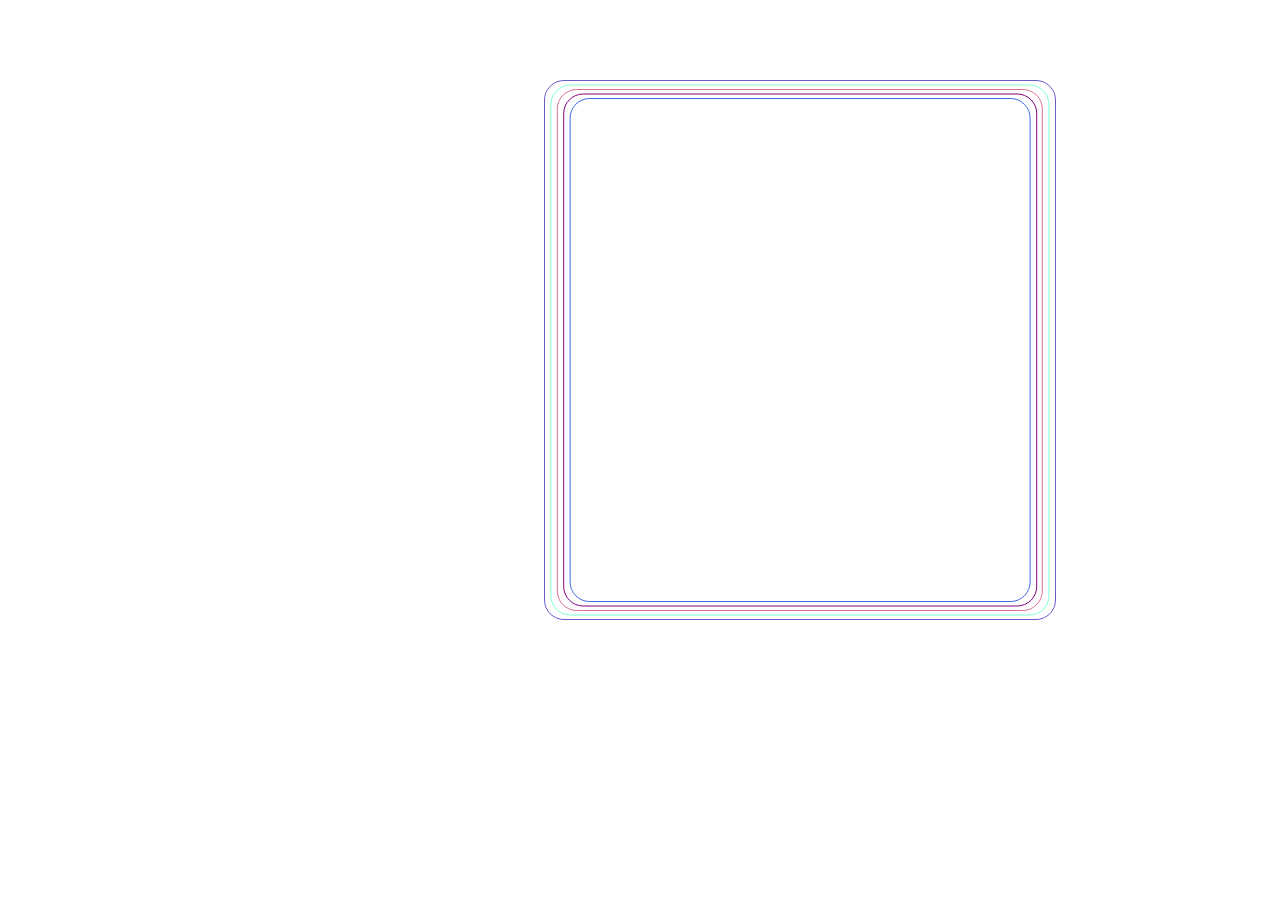
<file: Cards/index.html>
<!DOCTYPE html>
<html lang="en">
<head>
    <meta charset="UTF-8">
    <meta name="viewport" content="width=device-width, initial-scale=1.0">
    <title>Cards</title>
    <link rel="stylesheet" href="style.css">
</head>
<body>
    <div id="main">
        <div class="card" id="c1"></div>
        <div class="card" id="c2"></div>
        <div class="card" id="c3"></div>
        <div class="card" id="c4"></div>
        <div class="card" id="c5"></div>

    </div>
</body>
</html>
</file>
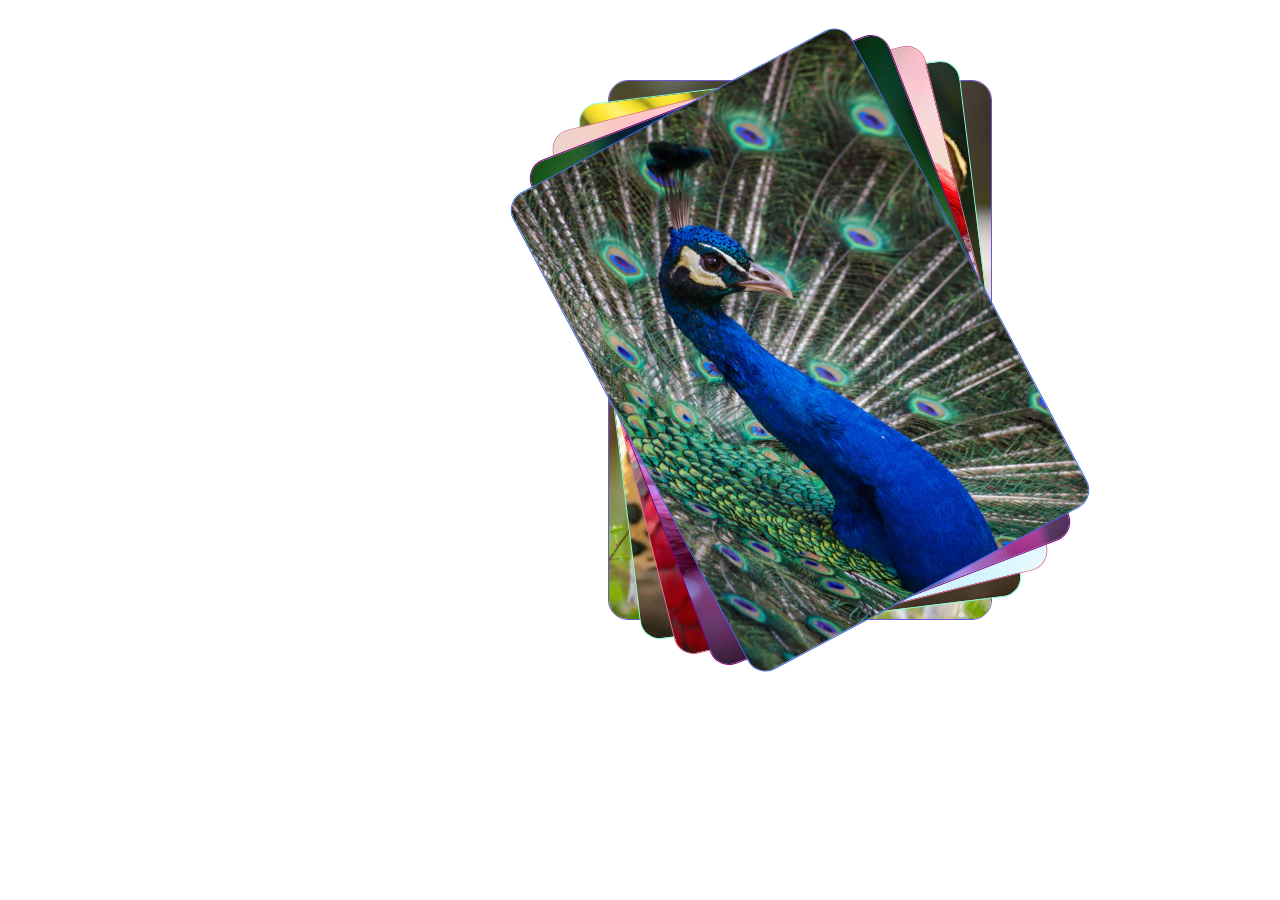
<file: Cards/cards.html>
<!DOCTYPE html>
<html lang="en">
<head>
    <meta charset="UTF-8">
    <meta name="viewport" content="width=device-width, initial-scale=1.0">
    <title>Cards</title>
    <link rel="stylesheet" href="cards.css">
</head>
<body>
    <div id="main">
        <div class="card" id="c1">
            <img src="./jaguar.jpg" alt="jaguar"  height="100%" 
            width="100%" >
        </div>

        <div class="card" id="c2">
            <img src="./Parrot.webp" alt="Parrot" height="100%" width="100%" >
        </div>

        <div class="card" id="c3">
            <img src="./two-pink-flamingos.jpg" alt="two-pink-flamingos" height="100%" width="100%">
        </div>

        <div class="card" id="c4">
            <img src="./Peacock.avif" alt="Peacock" height="100%" width="100%">
        </div>

        <div class="card" id="c5">
            <img src="./lamp.jpg" alt="lamp" height="100%" width="100%">
        </div>

    </div>
</body>
</html>
</file>
<file: Cards/style.css>
*{
    padding: 0%;
    margin: 0%;
    box-sizing: border-box;
}


body{
    height: 100vh;
    width: 100vw;
}

#main{
    height: 100vh;
    width: 100vw;
   /* display: flex;
    align-items: center;
    justify-content: center;*/

}

.card{
    height: 60vh;
    width: 40vw;
    translate: -50% -50%;
    border: 1px slateblue solid;
    border-radius: 20px;
    position: absolute;
    margin-top: 350px ;
    margin-left: 800px;
}

#c1{
    height: 59vh;
    width: 39vw;
    border-color: aquamarine;
}

#c2{
    height: 58vh;
    width: 38vw;
    border-color: palevioletred;
}

#c3{
    height: 57vh;
    width: 37vw;
    border-color: purple;
}

#c4{
    height: 56vh;
    width: 36vw;
    border-color: royalblue;
}
</file>
<file: Cards/cards.css>
*{
    padding: 0%;
    margin: 0%;
    box-sizing: border-box;
}


body{
    height: 100vh;
    width: 100vw;
   
}

#main{
    height: 100vh;
    width: 100vw;
   /* display: flex;
    align-items: center;
    justify-content: center;*/

}

img{
    object-fit: cover;
}
.card{
    height: 60vh;
    width: 30vw;
    translate: -50% -50%;
    border: 1px slateblue solid;
    border-radius: 20px;
    position: absolute;
    margin-top: 350px ;
    margin-left: 800px;
    overflow: hidden;
}

#c1{
   rotate: -7deg;
    border-color: aquamarine;
    z-index: 1 ;
}



#c2{
    rotate: -14deg;
    z-index: 2;
    border-color: palevioletred;
}

#c3{
   rotate: -21deg;
   z-index: 3;
    border-color: purple;
}

#c4{
    rotate: -28deg;
    z-index: 4;
    border-color: royalblue;
}


#c1:hover{
    z-index: 10;
    transform: ease;
}


#c2:hover{
    z-index: 10;
    transform: ease;
}

#c3:hover{
    z-index: 10;
    transform: ease;
}

#c4:hover{
    z-index: 10;
    transform: ease;
}

#c5:hover{
    z-index: 10;
    transition: ease;
}
</file>
